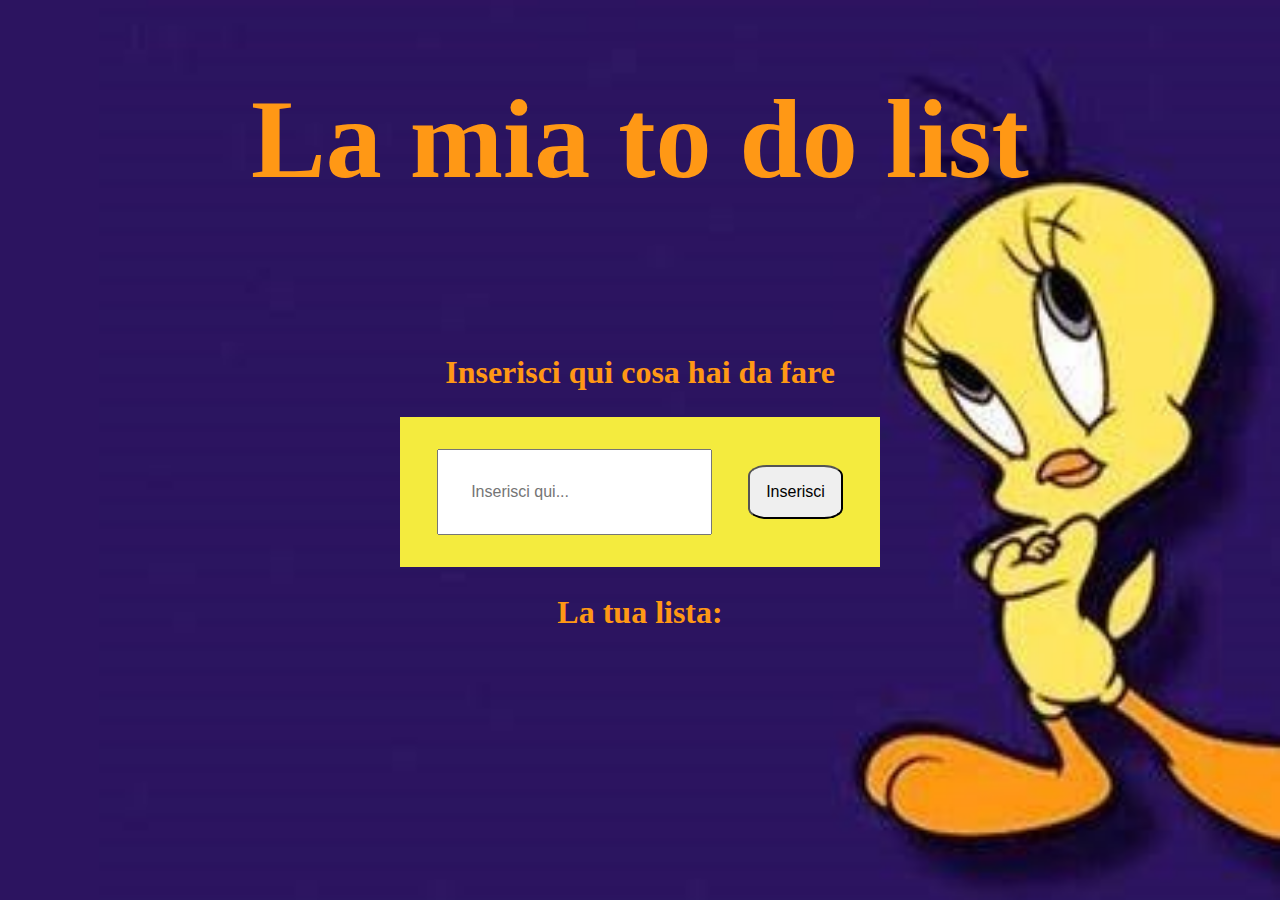
<file: praticaS3L3/index.html>
<!DOCTYPE html>
<html lang="en">
<head>
    <meta charset="UTF-8">
    <meta name="viewport" content="width=device-width, initial-scale=1.0">
    <title>To Do List</title>
    <link rel="stylesheet" href="./css/style.css">
    <link rel="stylesheet" href="https://cdnjs.cloudflare.com/ajax/libs/font-awesome/5.15.4/css/all.min.css">    
</head>
<body>

    <header>
        <h1>La mia to do list</h1>
    </header>
    

    <main>


        <section>
            

            <div>
                <h2>Inserisci qui cosa hai da fare</h2>    

                <form id="toDoForm">
                    <input type="text" id="input" placeholder="Inserisci qui...">
                    <button id="inserisci">Inserisci</button>   
                </form>
                
            </div>

            <div>
                <h2>La tua lista:</h2>
                <ul id="toDoList">
                </ul>
            </div>
            

        </section>
    

    </main>
    
<script src="./js/script.js">

    
</script>    

</body>
</html>
</file>
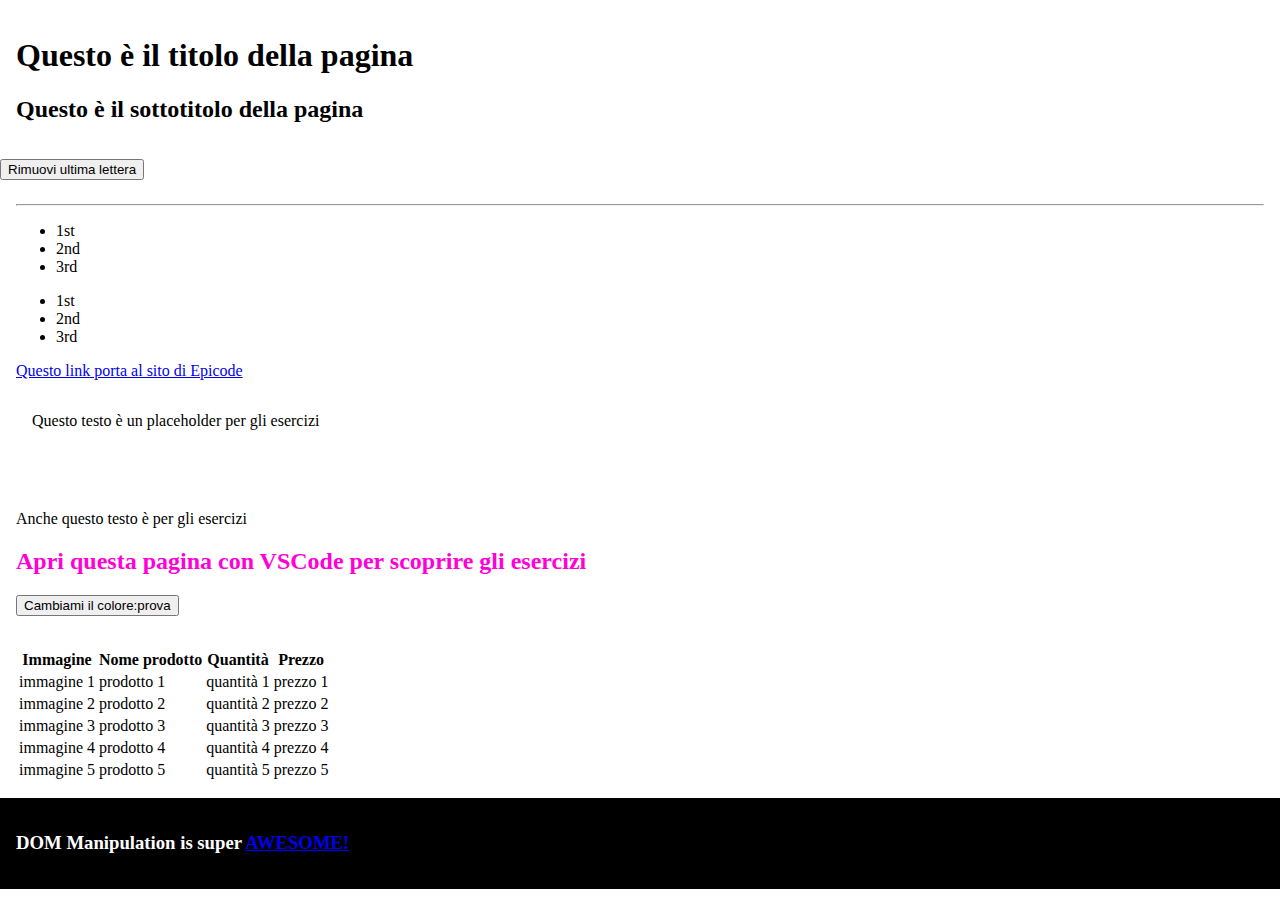
<file: praticaS3L1/D6.html>
<!DOCTYPE html>
<html lang="it">
  <head>
    <meta charset="UTF-8" />
    <meta http-equiv="X-UA-Compatible" content="IE=edge" />
    <meta name="viewport" content="width=device-width, initial-scale=1.0" />
    <title>Document</title>
    <style>
      *,
      *::before,
      *::after {
        box-sizing: border-box;
      }

      body {
        margin: 0;
      }

      body div,
      footer {
        padding: 1rem;
      }

      footer {
        padding: 1rem;
        background-color: black;
        color: white;
      }

      .myHeading {
        color: #ff00d6;
      }
    </style>
  </head>

  <body>
    <div>
      <h1>Questo è il titolo della pagina</h1>
      <h2>Questo è il sottotitolo della pagina</h2>
    </div>

    <button onclick="makeItClickable()">Rimuovi ultima lettera</button>
      
    <div>
      <hr />

      <ul id="firstList">
        <li>1st</li>
        <li>2nd</li>
        <li>3rd</li>
      </ul>

      <ul id="secondList">
        <li>1st</li>
        <li>2nd</li>
        <li>3rd</li>
      </ul>

      <a href="https://epicode.com/it/">Questo link porta al sito di Epicode</a>

      <div>
        <p>Questo testo è un placeholder per gli esercizi</p>
      </div>
    </div>

    <div>
      <p>Anche questo testo è per gli esercizi</p>
      <h2 id="changeMyColor" style="color: #ff00d6">
        Apri questa pagina con VSCode per scoprire gli esercizi
      </h2>

      <button onclick="changeColorWithRandom()">Cambiami il colore:prova</button>
    </div>

    
  
  
    <div id="tableArea"></div>





    <footer>
      <h3>
        DOM Manipulation is super
        <a
          href="https://developer.mozilla.org/en-US/docs/Learn/JavaScript/Client-side_web_APIs/Manipulating_documents"
          >AWESOME!</a
        >
      </h3>
    </footer>
    <script>     //IMPORTANTE : HO COMMENTATO TUTTI  LANCI DELLE FUNZIONI, IN MODO CHE SI POSSONO "ATTIVARE" A PIACERE E VEDERE LA DIFFERENZA SULLA PAGINA
      /* ESERCIZIO 1
       Scrivi una funzione per cambiare il titolo della pagina in qualcos'altro
    */

      const changeTitle = function () {
        let title = document.querySelector("h1");
        let changeTitle = "Questo è il nuovo titolo della pagina";
        title.textContent = changeTitle;

      }

      //changeTitle();

      /* ESERCIZIO 2
       Scrivi una funzione per aggiungere al titolo della pagina una classe "myHeading"
    */

      const addClassToTitle = function () {
        let title = document.querySelector("h1");
        title.classList.add("myHeading"); 
      }

      //addClassToTitle();

      /* ESERCIZIO 3
       Scrivi una funzione che cambi il testo dei p figli di un div  
      */

      const changePcontent = function () {
        let paragrafi = document.querySelectorAll(' div p');
        let newParagrafi = "questi sono i nuovi testi di tutti i paragrafi figli di un div"
        paragrafi.forEach((paragrafo) => {
            paragrafo.textContent = newParagrafi;
        })
      }

      //changePcontent();

      /* ESERCIZIO 4
       Scrivi una funzione che cambi la proprietà href di ogni link (tranne quello nel footer) con il valore https://www.google.com  
      */

      const changeUrls = function () {
        let links = document.querySelectorAll('a:not(footer a)'); //qua gli dico cambiami tutte le a tranne la a che sta dentro al footer
        let newUrl = "https://www.google.com";
        links.forEach((link) => {
        link.href = newUrl;
        });
      }

      // changeUrls();

      /* ESERCIZIO 5
       Scrivi una funzione che aggiunga un nuovo elemento lista alla seconda lista non ordinata
    */

      const addToTheSecond = function () {
        let createLi = document.createElement("li");
        createLi.innerHTML = "questo è un nuovo elemento lista" // innerHTML inserisce dei testi con formattazione
        document.getElementById("secondList").appendChild(createLi); 

      }

      //addToTheSecond();
      /* ESERCIZIO 6
       Scrivi una funzione che aggiunga un paragrafo al primo div
    */

      const addParagraph = function () {
        let createP = document.createElement("p");
        createP.innerHTML = "Questo è un nuovo elemento p";
        document.querySelector("div").appendChild(createP); //se non faccio il querySelectorAll...anche se ci sono pù div, mi seleziona solo il primo
      }
      //addParagraph();

      /* ESERCIZIO 7
       Scrivi una funzione che faccia scomparire la prima lista non ordinata
    */

      const hideFirstUl = function () {
        let firstUl = document.getElementById("firstList");
        firstUl.remove();

      }
      //hideFirstUl();

      
      /* ESERCIZIO 8 
       Scrivi una funzione che renda verde il background di ogni lista non ordinata  
      */

      const paintItGreen = function () {
        let allUl = document.querySelectorAll("ul");
        allUl.forEach((singleUl) => {
            singleUl.style.backgroundColor = 'green';
        })
      }
      //paintItGreen();

      /* ESERCIZIO 9
       Scrivi una funzione che rimuova l'ultima lettera dall'h1 ogni volta che l'utente lo clicca 
      */

      const makeItClickable = function () {
            let h1 = document.querySelector("h1");
            let h1Text = h1.textContent;
            let nuovoTesto = h1Text.slice(0,h1Text.length - 1); 
            h1.textContent = nuovoTesto; 
        }

      /* ESERCIZIO 10
       Crea una funzione che, al click sul footer, riveli l'URL del link interno come contenuto di un alert() 
      */

      const revealFooterLink = function (content) {
        const footer = document.querySelector('footer');
        
        footer.onclick = function () {
          const linkFooter = document.querySelector('footer a');
          const URL = linkFooter.getAttribute('href');

          alert(URL)
        }
      }
      revealFooterLink()

    

      

      /* ESERCIZIO 11
       Crea una funzione che crei una tabella nell'elemento con id "tableArea". 
       La tabella avrà 5 elementi e questa struttura: immagine, nome prodotto, quantità, prezzo
    */

      const generateTable = function () {
        const tableArea = document.getElementById("tableArea");
        const createTable = document.createElement("table");
        const createThead = document.createElement("thead");
        const createTr = document.createElement("tr");
        const headers = ["Immagine", "Nome prodotto", "Quantità", "Prezzo"];

        headers.forEach(headerText => {
          const th = document.createElement("th");
          th.textContent = headerText;
          createTr.appendChild(th);
        });
        createThead.appendChild(createTr);
        createTable.appendChild(createThead);
         
        const tbody = document.createElement("tbody");
        for (let i = 0; i < 5; i++) {
          const riga = document.createElement("tr");
          const cella1 = document.createElement("td");
          cella1.textContent = "immagine " + (i + 1);
          const cella2 = document.createElement("td");
          cella2.textContent = "prodotto " + (i + 1);
          const cella3 = document.createElement("td");
          cella3.textContent = "quantità " + (i + 1);
          const cella4 = document.createElement("td");
          cella4.textContent = "prezzo " + (i + 1);
          riga.appendChild(cella1);
          riga.appendChild(cella2);
          riga.appendChild(cella3);
          riga.appendChild(cella4);
          tbody.appendChild(riga);
        }
        createTable.appendChild(tbody);

      tableArea.appendChild(createTable);
      }
      generateTable();

      /* ESERCIZIO 12
       Crea una funzione che aggiunga una riga alla tabella precedentemente creata e fornisca i dati necessari come parametri
    */

      const addRow = function () {
        let table = document.querySelector("table");
        let nuovaRiga = document.createElement("tr");

        // Dati da inserire nelle celle
        let dati = ["immagine 6", "prodotto 6", "quantità 6", "prezzo 6"];


        for (let i = 0; i < dati.length; i++) {
          let cella = document.createElement("td");
          cella.textContent = dati[i];
          nuovaRiga.appendChild(cella);
        }

        //qui aggiungo la nuova riga creata nella tabella
        table.appendChild(nuovaRiga);
      }
      //addRow();

      /* ESERCIZIO 14
      Crea una funzione che nasconda le immagini della tabella quando eseguita  //display none usare for each
    */

      const hideAllImages = function () {
        let immaginiTabella = document.querySelectorAll("table tr td:first-child");

        immaginiTabella.forEach(function(immagineSingola) {
          immagineSingola.style.display = "none";
        });
        
        let scrittaImmagine = document.querySelector("table th:first-child");
        scrittaImmagine.style.display = "none";

      }
      //hideAllImages();

      /* EXTRA ESERCIZIO 15
      Crea una funzione che cambi il colore del h2 con id "changeMyColor" con un colore random ad ogni click ricevuto
    */

      const changeColorWithRandom = function () {
        let cambiaColoreH2 = document.getElementById("changeMyColor");
        let randomRosso = Math.floor(Math.random() * 255);
        let randomVerde = Math.floor(Math.random() * 255); 
        let randomBlu = Math.floor(Math.random() * 255); 
        let coloreRgb = "rgb(" + randomRosso + ", " + randomVerde + ", " + randomBlu + ")";


        cambiaColoreH2.style.color = coloreRgb;

      }
    </script>
  </body>
</html>
</file>
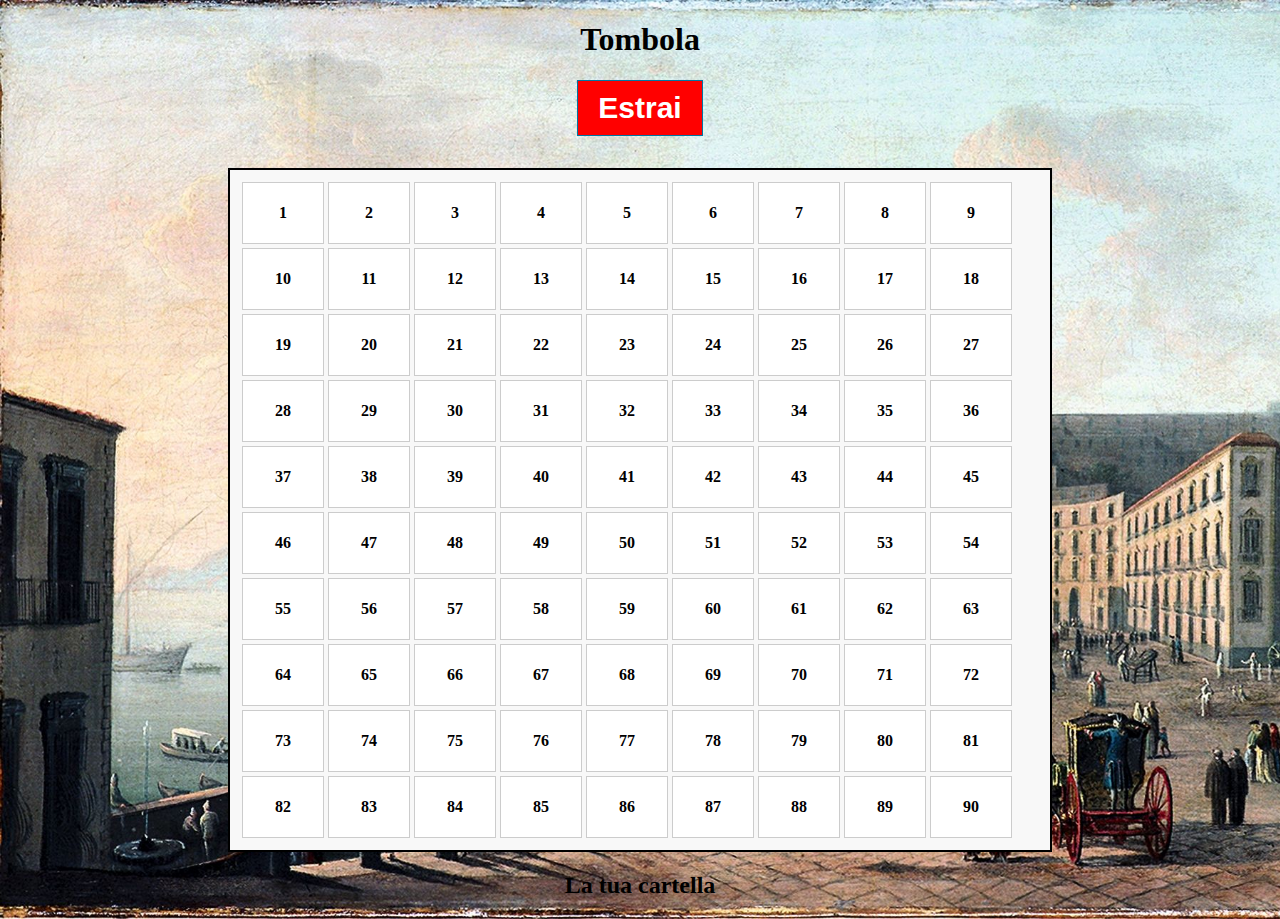
<file: praticaS3L4/tombola.html>
<!DOCTYPE html>
<html lang="en">
<head>
    <meta charset="UTF-8">
    <meta name="viewport" content="width=device-width, initial-scale=1.0">
    <title>Document</title>
    <link rel="stylesheet" href="./css/styleTombola.css">
</head>
<style>
    
</style>
<body>
    <header>
        <h1>Tombola</h1>
        <h3 id="numeroEstratto"></h3>
    </header>
    <button onclick="estrazione()">Estrai</button>

    <div id="container"></div>

    <h2>La tua cartella</h2>

    <div id="tabelline"></div><!--Id per contenere tutte le tabelline-->

    <script src="./js/scriptTombola.js">
        
    </script>
</body>
</html>
</file>
<file: praticaS3L3/css/style.css>
body{
    background-image: url(../img/titty.jpg);
    background-repeat: no-repeat;
    background-size: contain;
    background-position: right;
    background-attachment: fixed; /* Rende lo sfondo fisso */
    text-align: center;
    background-color:#2C1460;
}

h1{
    color: #FF9815;
    font-size: 7rem;
}

h2{
    color: #FF9815;
    font-size: 2rem;
}

form{
    background-color: #F4EB3E;
    padding:2rem;
}

section{
    align-items: center;
    width:30rem;
    padding:3rem;
    margin: 0 auto; /* Imposta i margini automatici per centrare la sezione */

}

#inserisci{
    border-radius: 20%;
    font-size: 1rem;
    padding: 1rem;
    margin-left: 2rem;
    cursor: pointer;
}

#input{
    padding: 2rem; /* Aggiunge un padding interno per una migliore estetica */
    font-size: 1rem;
}



ul{
    list-style: none;
    padding: 0; /* Rimuovi il padding predefinito */
    margin: 0; /* Rimuovi anche il margine predefinito */
}

.newLi{
    margin-top: 0.2rem;
    border:1px solid grey;
    background-color: #F4EB3E;
    font-size: 2rem;
    overflow:hidden; /* Nasconde il testo che supera la larghezza massima */
    
    text-overflow: ellipsis; 

}

.cancelButton{
    background-color: #cb510b;
    float: right;
    cursor: pointer;
    
}

.cancelButton i {
    font-size: 2rem; 
    
}



.barrato {
    text-decoration: line-through;
    color:green;
}
</file>
<file: praticaS3L4/css/styleTombola.css>
body {
    background-image: url(../img/sfondoNapoli.jpg);
    background-repeat:no-repeat;
    background-size:cover;   
    text-align: center;
}

button {
    outline: none;
    cursor: pointer;
    text-align: center;
    font: bold 12px Arial, Helvetica, sans-serif;
    color: white;
    padding: 10px 20px;
    border: solid 1px #0076a3;
    background-color: red;
    font-size:30px;
    margin-bottom : 2rem;
}

#container {
    display: flex;
    flex-wrap: wrap;
    max-width: 800px; /* Aumenta la larghezza se necessario per adattarsi a 10 caselle per fila */
    margin: 0 auto; /* Centra il contenitore orizzontalmente */
    border: 2px solid #000; /* Bordi esterni della cartella della tombola */
    padding: 10px;
    background-color: #f8f8f8; /* Colore di sfondo leggero */
}

.tabellina {
    display: flex;
    flex-wrap: wrap;
    max-width: 600px;
    margin: 20px auto; /* Aggiunge spazio sopra e sotto ogni tabellina */
    border: 2px solid #000;
    padding: 10px;
    background-color: #f8f8f8;
}

.cellNumber {
    flex: 0 0 10%; /* Ogni casella occupa il 10% del contenitore, 10 per riga */
    display: flex;
    justify-content: center;
    align-items: center;
    height: 60px;
    border: 1px double #ccc;
    margin: 2px;
    background-color: #fff;
    font-size: 14px; 
}

.cellNumber h3 {
    margin: 0; 
    font-size: 16px; 
}
</file>
